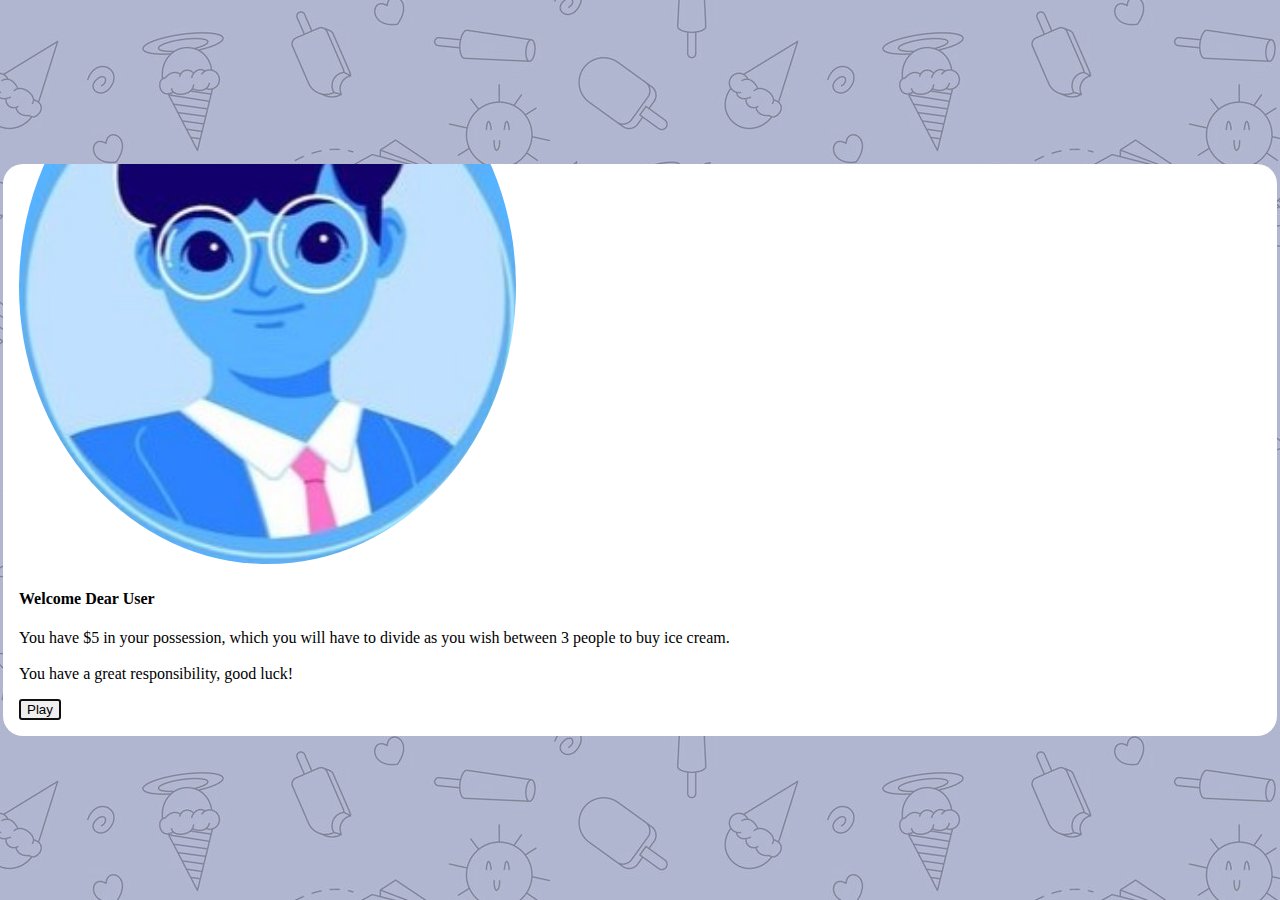
<file: iceCream/ice-cream.html>
<!DOCTYPE html>
<html lang="en">
<head>
    <meta charset="UTF-8">
    <meta name="viewport" content="width=device-width, initial-scale=1.0">
    <title>Ice Cream Shop</title>
    <link href="https://cdn.jsdelivr.net/npm/bootstrap@5.3.2/dist/css/bootstrap.min.css" rel="stylesheet" integrity="sha384-T3c6CoIi6uLrA9TneNEoa7RxnatzjcDSCmG1MXxSR1GAsXEV/Dwwykc2MPK8M2HN" crossorigin="anonymous">
    <link rel="stylesheet" href="css/styles.css">
</head>
<body>
    <div class="container-fluid" id="ice-cream-game">
        <dialog  class="card-alert" id="welcome-alert"> 
            <div class="card-header d-flex justify-content-center align-items-center">
                <img src="img/botAlone.jpg" alt="" class="bot-img card-img-top">
            </div>
            <h4 class="card-title fw-bold fs-5 text-center">
                Welcome Dear User
            </h4>
            <div class="card-body">
                <p class="card-text text-start">
                    You have <span class="fw-bold fs-4 text-success">$5</span> in your possession, which you will have to divide as you wish between 3 people to buy ice cream.<br /><br />You have a great responsibility, good luck!
                </p>
                <div class="container d-flex justify-content-center align-items-center">
                    <button type="button" class="btn w-50 fw-bold text-light bg-primary" id="play-btn">Play</button>
                </div>
            </div>
        </dialog>


    </div>
    


    <script src="https://cdn.jsdelivr.net/npm/bootstrap@5.3.2/dist/js/bootstrap.bundle.min.js" integrity="sha384-C6RzsynM9kWDrMNeT87bh95OGNyZPhcTNXj1NW7RuBCsyN/o0jlpcV8Qyq46cDfL" crossorigin="anonymous"></script>

    <script src="https://cdn.jsdelivr.net/npm/@popperjs/core@2.11.8/dist/umd/popper.min.js" integrity="sha384-I7E8VVD/ismYTF4hNIPjVp/Zjvgyol6VFvRkX/vR+Vc4jQkC+hVqc2pM8ODewa9r" crossorigin="anonymous"></script>
    <script src="https://cdn.jsdelivr.net/npm/bootstrap@5.3.2/dist/js/bootstrap.min.js" integrity="sha384-BBtl+eGJRgqQAUMxJ7pMwbEyER4l1g+O15P+16Ep7Q9Q+zqX6gSbd85u4mG4QzX+" crossorigin="anonymous"></script>


    <script src="/iceCream/js/main.js"></script>
</body>
</html>
</file>
<file: iceCream/css/styles.css>
body{
    background: url("../img/background.jpg") center center fixed;
}
.card-alert{
    width: 100%;
    height: 60vh;
    outline: none;
    border: none;
    border-radius: 20px;
    padding: 10px auto;
}
.bot-img{
    width: 40%;
    border-radius: 100%;
}
.client-img{
    width: 90%;
    border-radius: 100%;
}
.input-amount{
    outline: none;
    border:  none;
    border-bottom: 1px solid;
}
</file>
